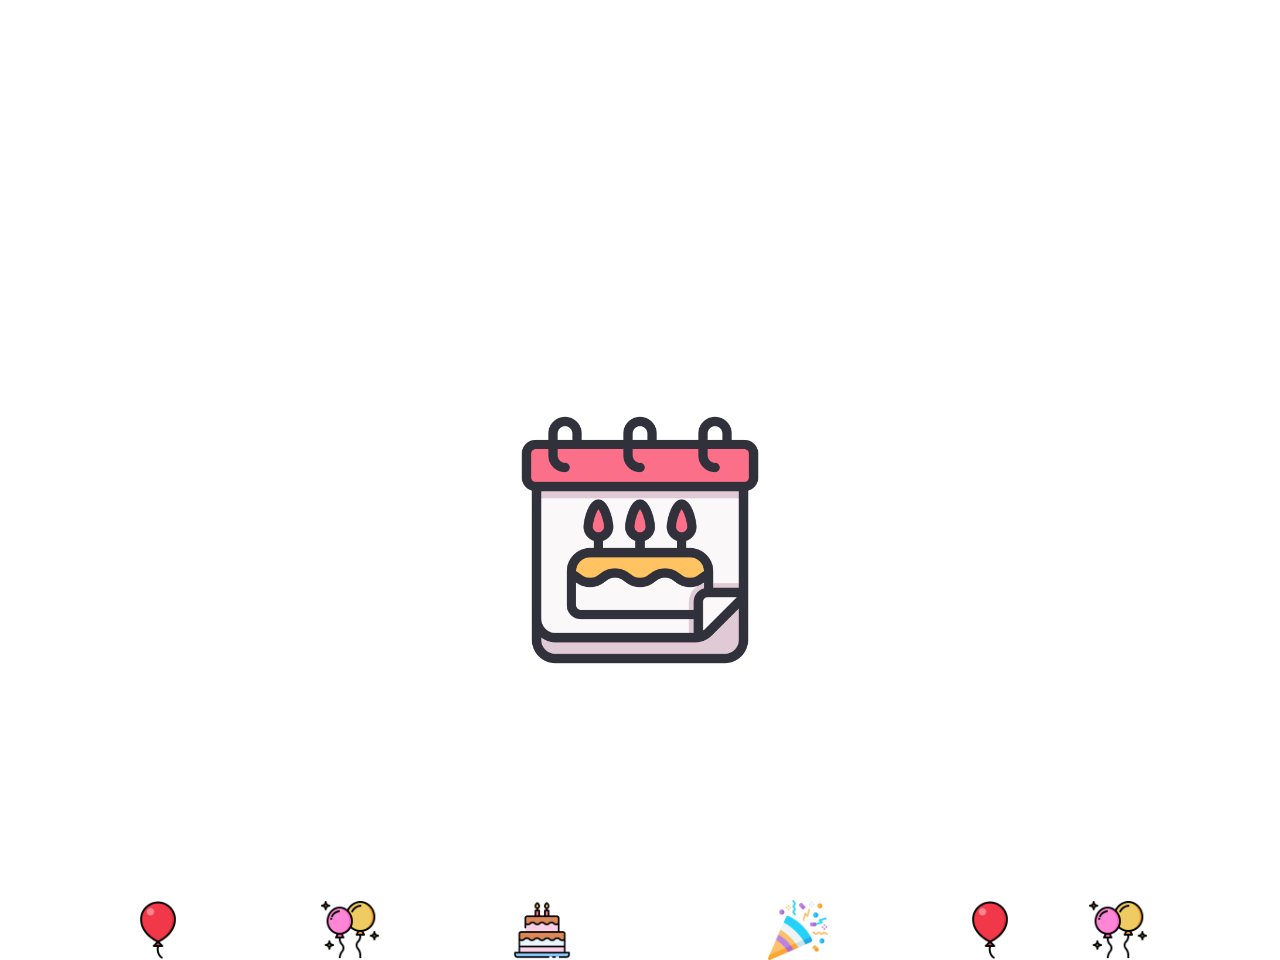
<file: index.html>
<!DOCTYPE html>
<html lang="PT-BR">
<head>
    <meta charset="UTF-8">
    <meta name="viewport" content="width=device-width, initial-scale=1.0">
    <link rel="shortcut icon" href="assets/img/icon/25-anos.png" type="image/x-icon">
    <title>Feliz Aniversário Meu Amor</title>
    <style>
        * {
            margin: 0;
            padding: 0;
            box-sizing: border-box;
        }

        body {
            overflow: hidden;
            background: linear-gradient(to top, #ffe6f0, #ffffff);
        }

        img {
            width: 60px;
            position: absolute;
            bottom: -60px;
        }

        /* Animação só subindo */
        @keyframes subir {
            0% {
                transform: translateY(0);
                opacity: 1;
            }
            100% {
                transform: translateY(-120vh);
                opacity: 0.5;
            }
        }

        /* Animação subindo e girando */
        @keyframes subirGirando {
            0% {
                transform: translateY(0) rotate(0deg);
                opacity: 1;
            }
            100% {
                transform: translateY(-120vh) rotate(360deg);
                opacity: 0;
            }
        }
        #feliz-aniversario {
            width: 300px;
            position: absolute; 
            top: 60%;
            left: 50%;
            transform: translate(-50%, -50%);
            z-index: 10; 
            text-align: center; 
        }
    </style>
</head>
<body>
    <div>
        <a href="page.html"><img id="feliz-aniversario" src="assets/img/icon/feliz-aniversario.png" alt=""></a>
    </div>

    <!-- Balões (só sobem) -->
    <img src="assets/img/icon/balao.png" style="left: 10%; animation: subir 7s linear infinite 0s;">
    <img src="assets/img/icon/baloes.png" style="left: 25%; animation: subir 9s linear infinite 1s;">
    <img src="assets/img/icon/balao.png" style="left: 75%; animation: subir 10s linear infinite 3s;">
    <img src="assets/img/icon/baloes.png" style="left: 85%; animation: subir 7.5s linear infinite 1.5s;">

    <!-- Bolo e confete (sobem e giram) -->
    <img src="assets/img/icon/bolo-de-aniversario.png" style="left: 40%; animation: subirGirando 6s linear infinite 2s;">
    <img src="assets/img/icon/confete.png" style="left: 60%; animation: subirGirando 8s linear infinite 0.5s;">

</body>
</html>
</file>
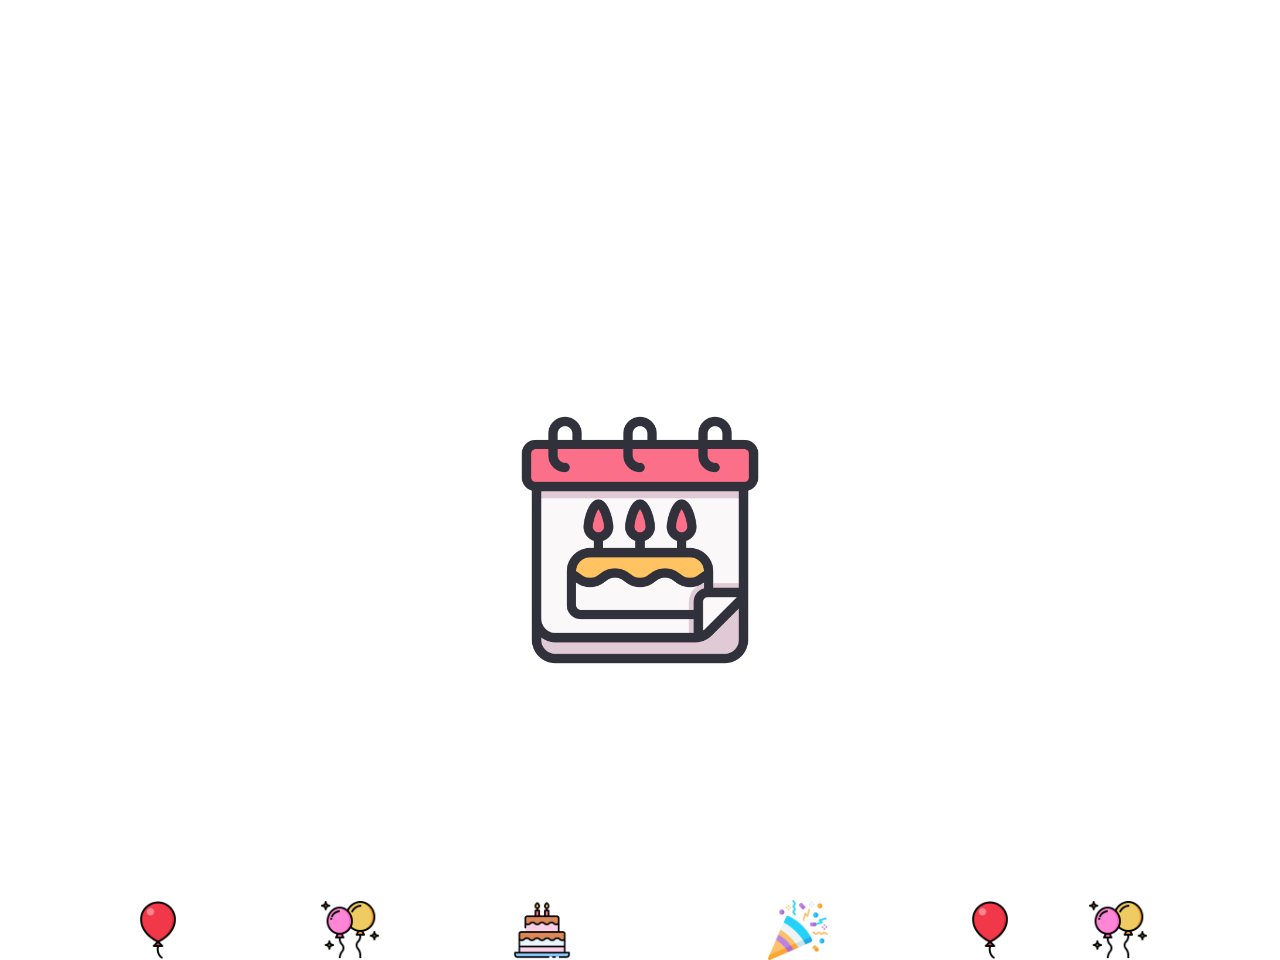
<file: cartao-de-aniversario/index.html>
<!DOCTYPE html>
<html lang="PT-BR">
<head>
    <meta charset="UTF-8">
    <meta name="viewport" content="width=device-width, initial-scale=1.0">
    <title>Feliz Aniversário Meu Amor</title>
    <style>
        * {
            margin: 0;
            padding: 0;
            box-sizing: border-box;
        }

        body {
            overflow: hidden;
            background: linear-gradient(to top, #ffe6f0, #ffffff);
        }

        img {
            width: 60px;
            position: absolute;
            bottom: -60px;
        }

        /* Animação só subindo */
        @keyframes subir {
            0% {
                transform: translateY(0);
                opacity: 1;
            }
            100% {
                transform: translateY(-120vh);
                opacity: 0.5;
            }
        }

        /* Animação subindo e girando */
        @keyframes subirGirando {
            0% {
                transform: translateY(0) rotate(0deg);
                opacity: 1;
            }
            100% {
                transform: translateY(-120vh) rotate(360deg);
                opacity: 0;
            }
        }
        #feliz-aniversario {
            width: 300px;
            position: absolute; 
            top: 60%;
            left: 50%;
            transform: translate(-50%, -50%);
            z-index: 10; 
            text-align: center; 
        }
    </style>
</head>
<body>
    <div>
        <a href="page.html"><img id="feliz-aniversario" src="icones/feliz-aniversario.png" alt=""></a>
    </div>

    <!-- Balões (só sobem) -->
    <img src="icones/balao.png" style="left: 10%; animation: subir 7s linear infinite 0s;">
    <img src="icones/baloes.png" style="left: 25%; animation: subir 9s linear infinite 1s;">
    <img src="icones/balao.png" style="left: 75%; animation: subir 10s linear infinite 3s;">
    <img src="icones/baloes.png" style="left: 85%; animation: subir 7.5s linear infinite 1.5s;">

    <!-- Bolo e confete (sobem e giram) -->
    <img src="icones/bolo-de-aniversario.png" style="left: 40%; animation: subirGirando 6s linear infinite 2s;">
    <img src="icones/confete.png" style="left: 60%; animation: subirGirando 8s linear infinite 0.5s;">

</body>
</html>
</file>
